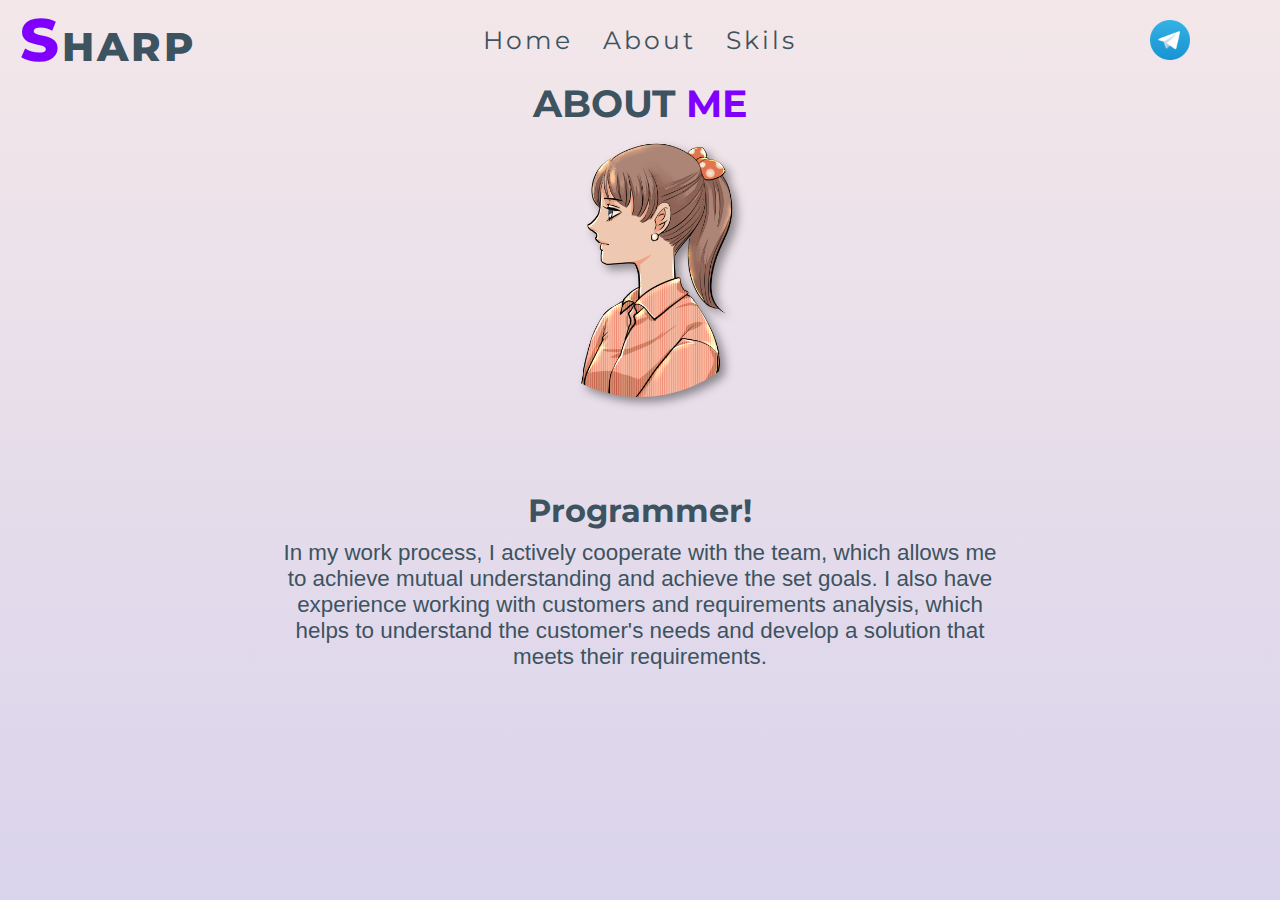
<file: about.html>
<!DOCTYPE html>
<html lang="en">
  <head>
    <meta charset="UTF-8" />
    <meta http-equiv="X-UA-Compatible" content="IE=edge" />
    <meta name="viewport" content="width=device-width, initial-scale=1.0" />
    <link rel="stylesheet" href="./styles/style.css" />
    <link rel="stylesheet" href="./styles/about.css">
    <title>Sharp</title>
  </head>
  <body>
    <div class="container">
      <nav>
        <div class="logo"><b>s</b></div>
        <ul class="navItems">
          <li><a href="./index.html">home</a></li>
          <li><a href="./about.html">about</a></li>
          <li><a href="./styles/style.css">skils</a></li>
        </ul>
        <div class="social">
          <a href="https://t.me/S_Sharp_S"
            ><img src="./img/telegram.png" class="telegrm"
          /></a>
        </div>
      </nav>
      <!-- content -->
      <div class="content">
        <h2 class="heading">About <span>me</span></h2>
      <img src="./img/photo.png" alt="" class="photo" />
      <h3>Programmer!</h3>
      <p>
        In my work process, I actively cooperate with the team, which allows me
        to achieve mutual understanding and achieve the set goals. I also have
        experience working with customers and requirements analysis, which helps
        to understand the customer's needs and develop a solution that meets
        their requirements.
      </p>
      </div>
      
    </div>
  </body>
</html>
</file>
<file: styles/style.css>
@import url('https://fonts.googleapis.com/css2?family=Poppins:wght@200&display=swap');
@import url('https://fonts.googleapis.com/css2?family=Montserrat:wght@200&display=swap');
*{
    margin: 0;
    padding: 0;
    box-sizing: border-box;
    font-family: "Montserrat", popins,sans-serif;
}
body{
    overflow: hidden;
}
.container{
    width: 100%;
    /* max-height: 100vh; */
    height: 100vh;
    /* background-color: #f3f5f8; */
    background-image: linear-gradient(to top, #dad4ec 0%, #dad4ec 1%, #f3e7e9 100%);


}
nav{
    display: grid;
    grid-template-columns: 1fr 0.6fr 1fr;
    width: 100%;
    height: 80px;
    z-index: 111;
    line-height: 80px;
}
.logo{
    display: flex;
    cursor:pointer;
    margin: 0 20px;
}
b{
    font-size: 60px;
    color: #7f00ff;
    text-transform: uppercase;
    letter-spacing: 3px;
    font-weight: 800;
}
.logo b::after{
    content: "harp";
    font-size: 40px;
    font-weight: 800;
    color:#3d535f;
    letter-spacing: 3px;
    text-transform: uppercase;
}
.navItems{
    display: flex;
    justify-content: space-between;
}
.navItems li{
    list-style: none;
    margin: 0 15px;
}
.navItems li a{
    font-size: 25px;
    color: #3d535f;
    letter-spacing: 3px;
    text-decoration: none;
    text-transform: capitalize;
}
/* social */
.social{
    display: flex;
    justify-content: right;
    padding: 0 15%;
}
.social img{
    height: 40px;
    margin: 20px;
}


/* wrapper */
.wrapper{
    display: flex;
    justify-content: center;
    width: 100%;
    height: 100%;
    align-items: center;
    padding: 0 10%;
    overflow: hidden;
}
.cols{
    width: 50%;
}
.topline{
    display: block;
    position: relative;
    font-size:35px;
    letter-spacing: 5px;
    color: #3d535f;
}
.topline::after{
    position: absolute;
    content: "";
    height: 4px;
    width: 45px;
    bottom: 10px;
    background-color: #7f00ff;
}
h1{
    display: block;
    font-size: 5em;
    font-weight: 800;
    color: #3d535f;
}
.multiText{
    color: #7f00ff;
    text-transform: capitalize;

}
p{
    font-family: popins, sans-serif;
    display: block;
    width: 90%;
    font-size: 1.2em;
    color: #3d535f;
}
.btns{
    width: 100%;
    position: relative;
    left: 150px;

}
button{
    outline: none;
    border: none;
    cursor: pointer;
    font-size: 25px;
    font-weight: 400;
    color: #fff;
    background-color: #3d535f;
    padding: 8px 14px;
    margin: 40px 5px;
    letter-spacing: 2px;
    text-transform: capitalize;
    filter: drop-shadow(5px 5px 5px rgba(0,0,0,0.4));
    
}
button:hover{
    background-color: #7f00ff;
}
.imgbox{
    position:relative;
    
    height: 70vh;
    
    margin-top: calc(100vh -70vh);
    filter: drop-shadow(5px 5px 5px rgba(0,0,0,0.3));
}
.imgbox img{
    position:relative;
    width: 100%;
    height: calc(130% - 80px);
    top:-100px;
    right: 50px;
}

/* media */
@media screen and (max-width:1028px){
    
   
    .logo{
        font-size: 35px;
    }
    .navItems li a{
        font-size: 20px;
        letter-spacing: 1px;
    }
    .navItems li{
        list-style: none;
        margin: 0 6px;
    }
    button{
        margin: 6px 0;
    }
    h1{
        font-size: 4em !important;
        font-weight: 600 !important;
    }
}
@media screen and (max-width:580px) {
    .logo b::after{
        
        content: "";
    }
    .wrapper{
        height: fit-content !important;
    }
    button span{
        display: none !important;
    }
    .social{
        display: none;
    }
}
@media  screen and (max-width: 710px) {
    .cols1 img{
        display: none;
    }
}
</file>
<file: styles/about.css>
.content{
    width: 70%;
    margin: 0 auto;
    text-align: center;
}
h2{
    font-size: 2.4em;
    text-transform: uppercase;
    color: #3D535F;
}
h2 > span{
    color:#7f00ff;
}
.photo{
    height: 30vh;
    border-radius: 100%;
    filter: drop-shadow(5px 5px 5px rgba(0,0,0,0.4));
}
h3{
    font-size: 2em;
    color: #3D535F;
    margin: 10vh auto 0 auto;
}
p{
    font-size: 1.4em;
    width: 80%;
    margin: 10px auto;
    
}
</file>
